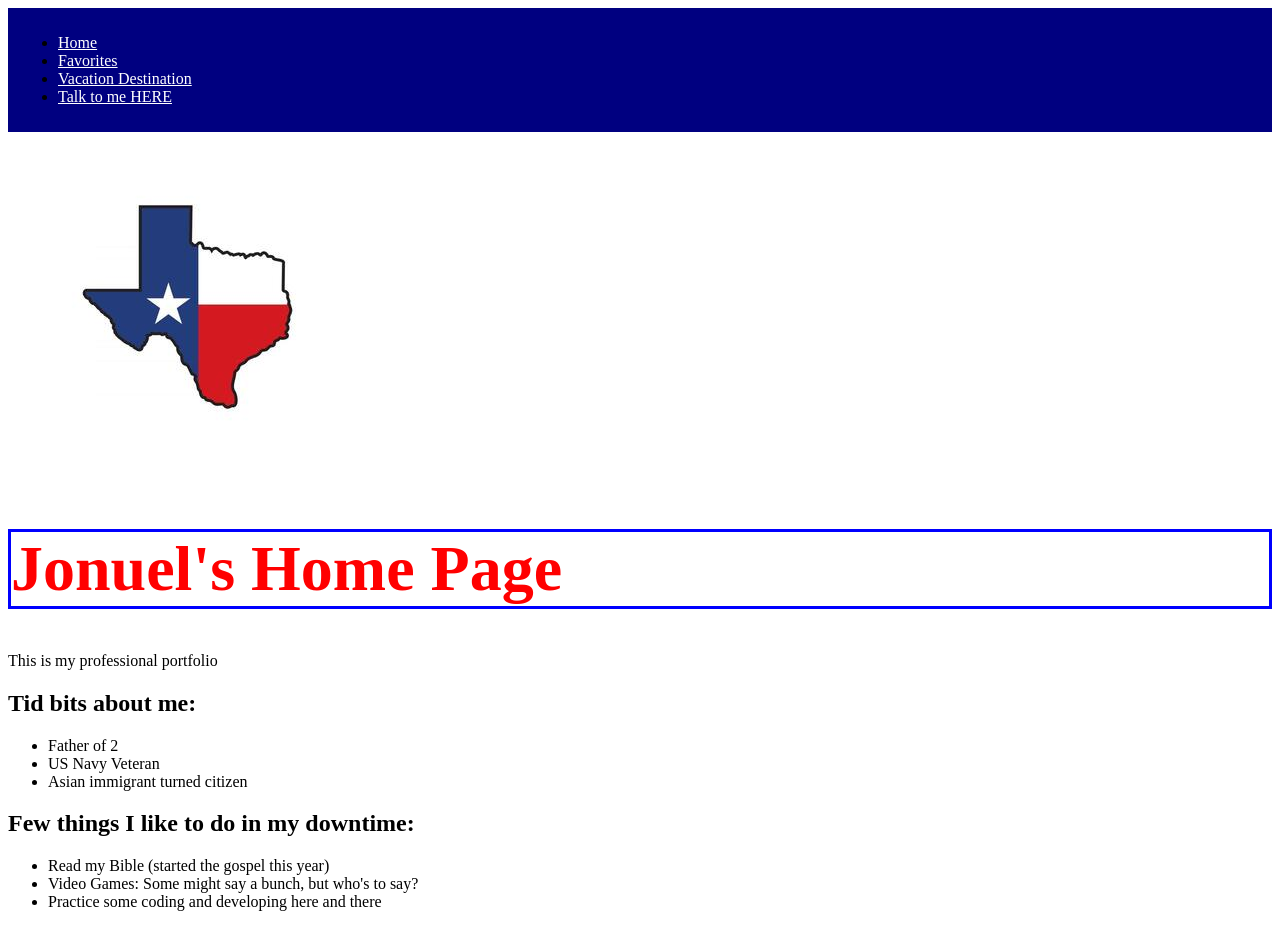
<file: index.html>
<!DOCTYPE html>
<html lang="en">
<head>
  <meta charset="UTF-8">
  <meta name="viewport" content="width=device-width, initial-scale=1.0">
  <link rel="stylesheet" href="styles.css?v=1">
  <title>Home</title>
</head>

<body>
  <header>
    <nav class="navbar">
      <ul class="nav links">
        <li><a href="index.html">Home</a></li>
        <li><a href="favorites.html">Favorites</a></li>
        <li><a href="vacation.html">Vacation Destination</a></li>
        <li><a href="contact.html">Talk to me HERE</a></li>
      </ul>
    </nav>
  </header>

  <main>
    <div class="container">
      <img src="assets/texaslogo.jpg" class="txlogo" alt="Lone Star">
    </div>

    <h1>Jonuel's Home Page</h1>
    <p>This is my professional portfolio</p>

    <h2>Tid bits about me:</h2>
    <ul>
      <li>Father of 2</li>
      <li>US Navy Veteran</li>
      <li>Asian immigrant turned citizen</li>
    </ul>

    <h2>Few things I like to do in my downtime:</h2>
    <ul>
      <li>Read my Bible (started the gospel this year)</li>
      <li>Video Games: Some might say a bunch, but who's to say?</li>
      <li>Practice some coding and developing here and there</li>
    </ul>
  </main>
</body>
</html>
</file>
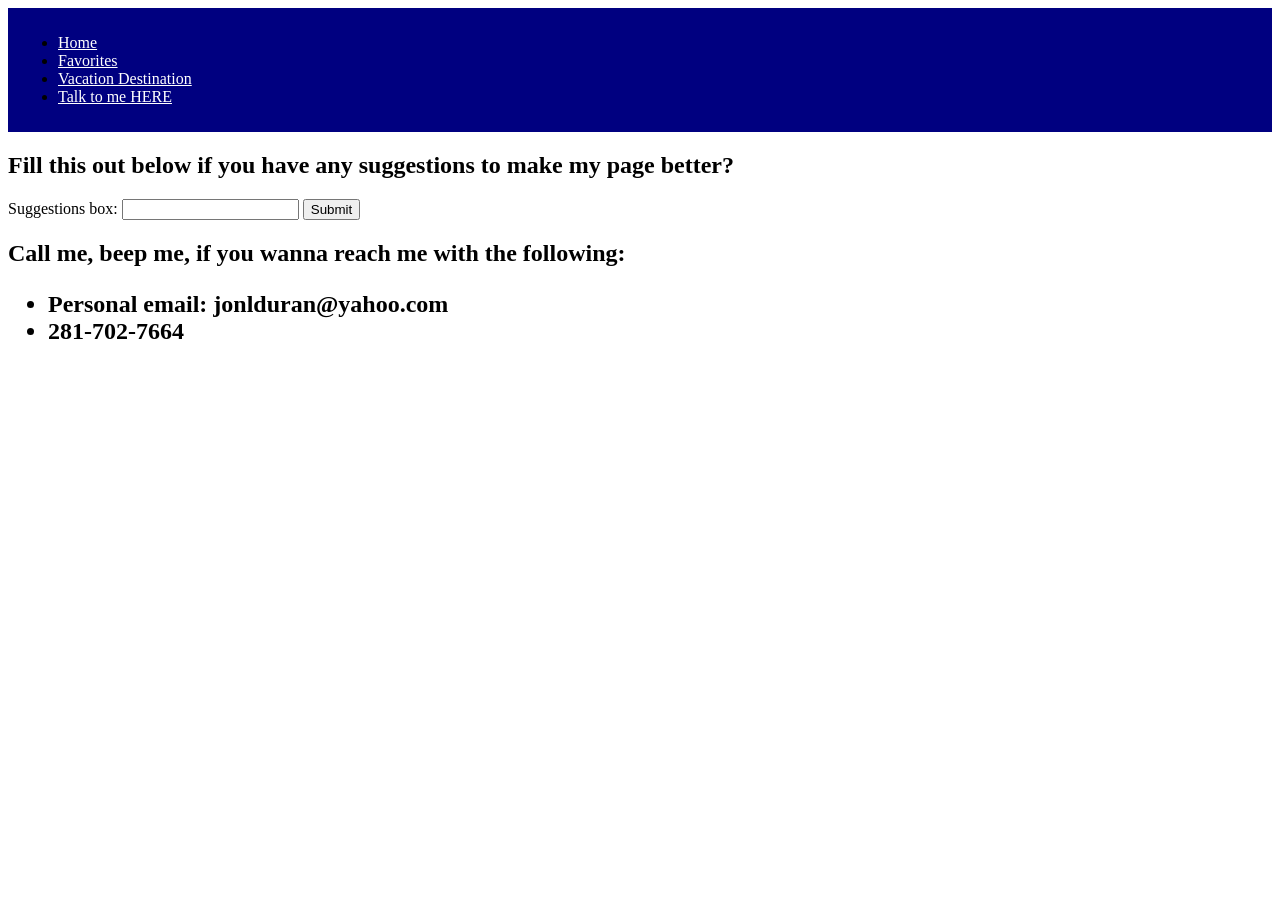
<file: contact.html>
<!DOCTYPE html>
<html lang="en">

<head>
    <meta charset="UTF-8">
    <meta name="viewport" content="width=device-width, initial-scale=1.0">
    <link rel="stylesheet" href="styles.css?v=1">
	<title>Talk to me HERE</title>
</head>

<body>
    <header>
	<nav class="navbar">
		<ul class="nav links">
			<li><a href="index.html">Home</a></li>
			<li><a href="favorites.html">Favorites</a></li>
			<li><a href="vacation.html">Vacation Destination</a></li>
			<li><a href="contact.html">Talk to me HERE</a></li>
		</ul>
    </header>

    <div>
        <h2>Fill this out below if you have any suggestions to make my page better?</h2>
        <form action="/submit-page.php" method="POST">
            <label for="suggestion">Suggestions box:</label>
            <input type="text" id="suggestion">
            <button type="submit">Submit</button>
        </form>
    </div>
    
    <div>
        <h2>Call me, beep me, if you wanna reach me with the following:
        <ul>
            <li>Personal email: jonlduran@yahoo.com</li>
            <li>281-702-7664</li>
        </ul>
    </h2>
    </div>
</body>

</html>
</file>
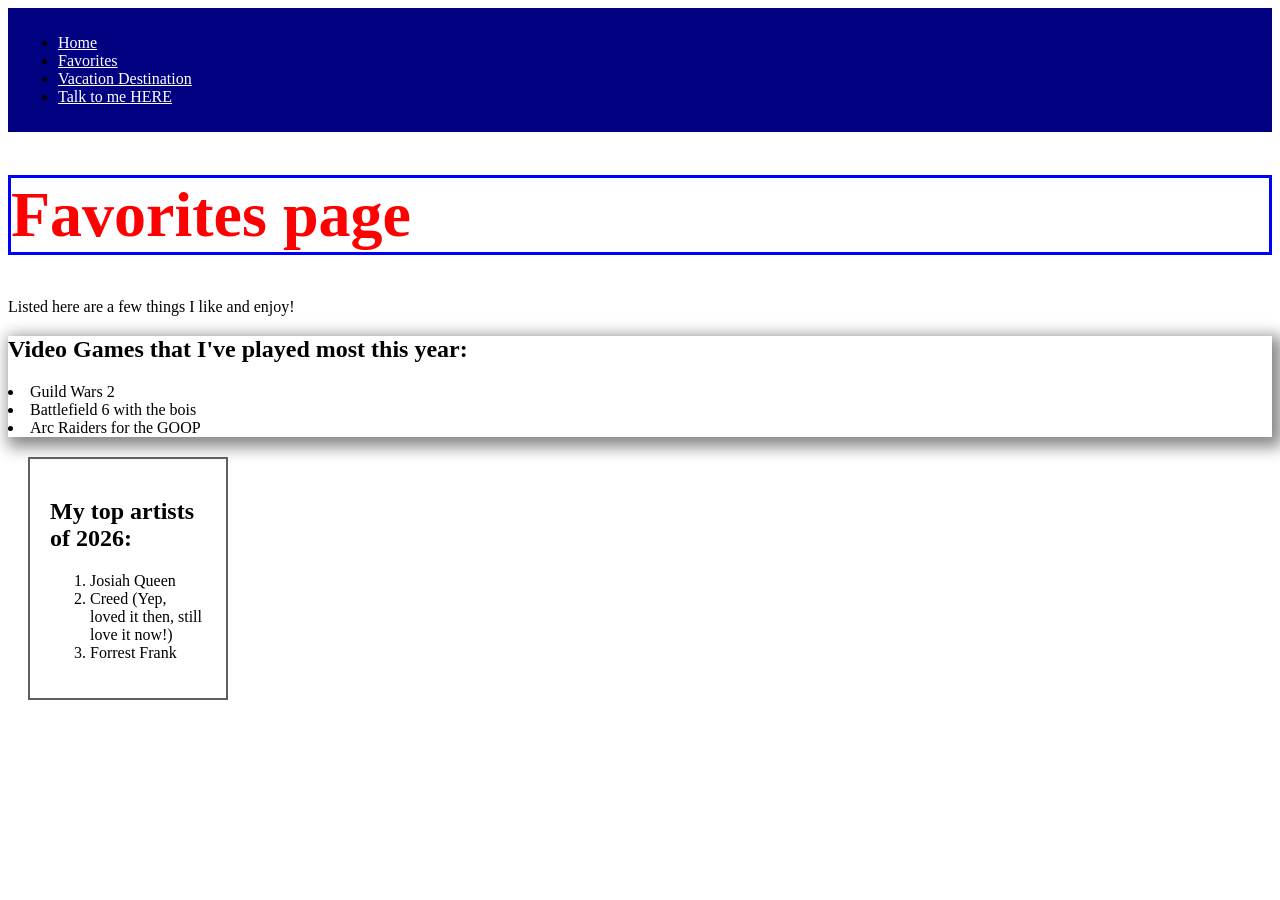
<file: favorites.html>
<!DOCTYPE html>
<html lang="en">

<head>
    <meta charset="UTF-8">
    <meta name="viewport" content="width=device-width, initial-scale=1.0">
    <link rel="stylesheet" href="styles.css?v=1">
	<title>Favorites</title>
</head>

<body>
    <header>
	<nav class="navbar">
		<ul class="nav links">
			<li><a href="index.html">Home</a></li>
			<li><a href="favorites.html">Favorites</a></li>
			<li><a href="vacation.html">Vacation Destination</a></li>
			<li><a href="contact.html">Talk to me HERE</a></li>
		</ul>
    </header>

    <h1>Favorites page</h1>
    <p>Listed here are a few things I like and enjoy!</p>
    
    <div class="gamelist">
        <h2>Video Games that I've played most this year:</h2>
        <lo>
            <li>Guild Wars 2</li>
            <li>Battlefield 6 with the bois</li>
            <li>Arc Raiders for the GOOP</li>
        </lo>
    </div>
    
    <div class="musiclist">
        <h2>My top artists of 2026:</h2>
        <ol>
            <li>Josiah Queen</li>
            <li>Creed (Yep, loved it then, still love it now!)</li>
            <li>Forrest Frank</li>
        </ol>
    </div>
    
</body>

</html>
</file>
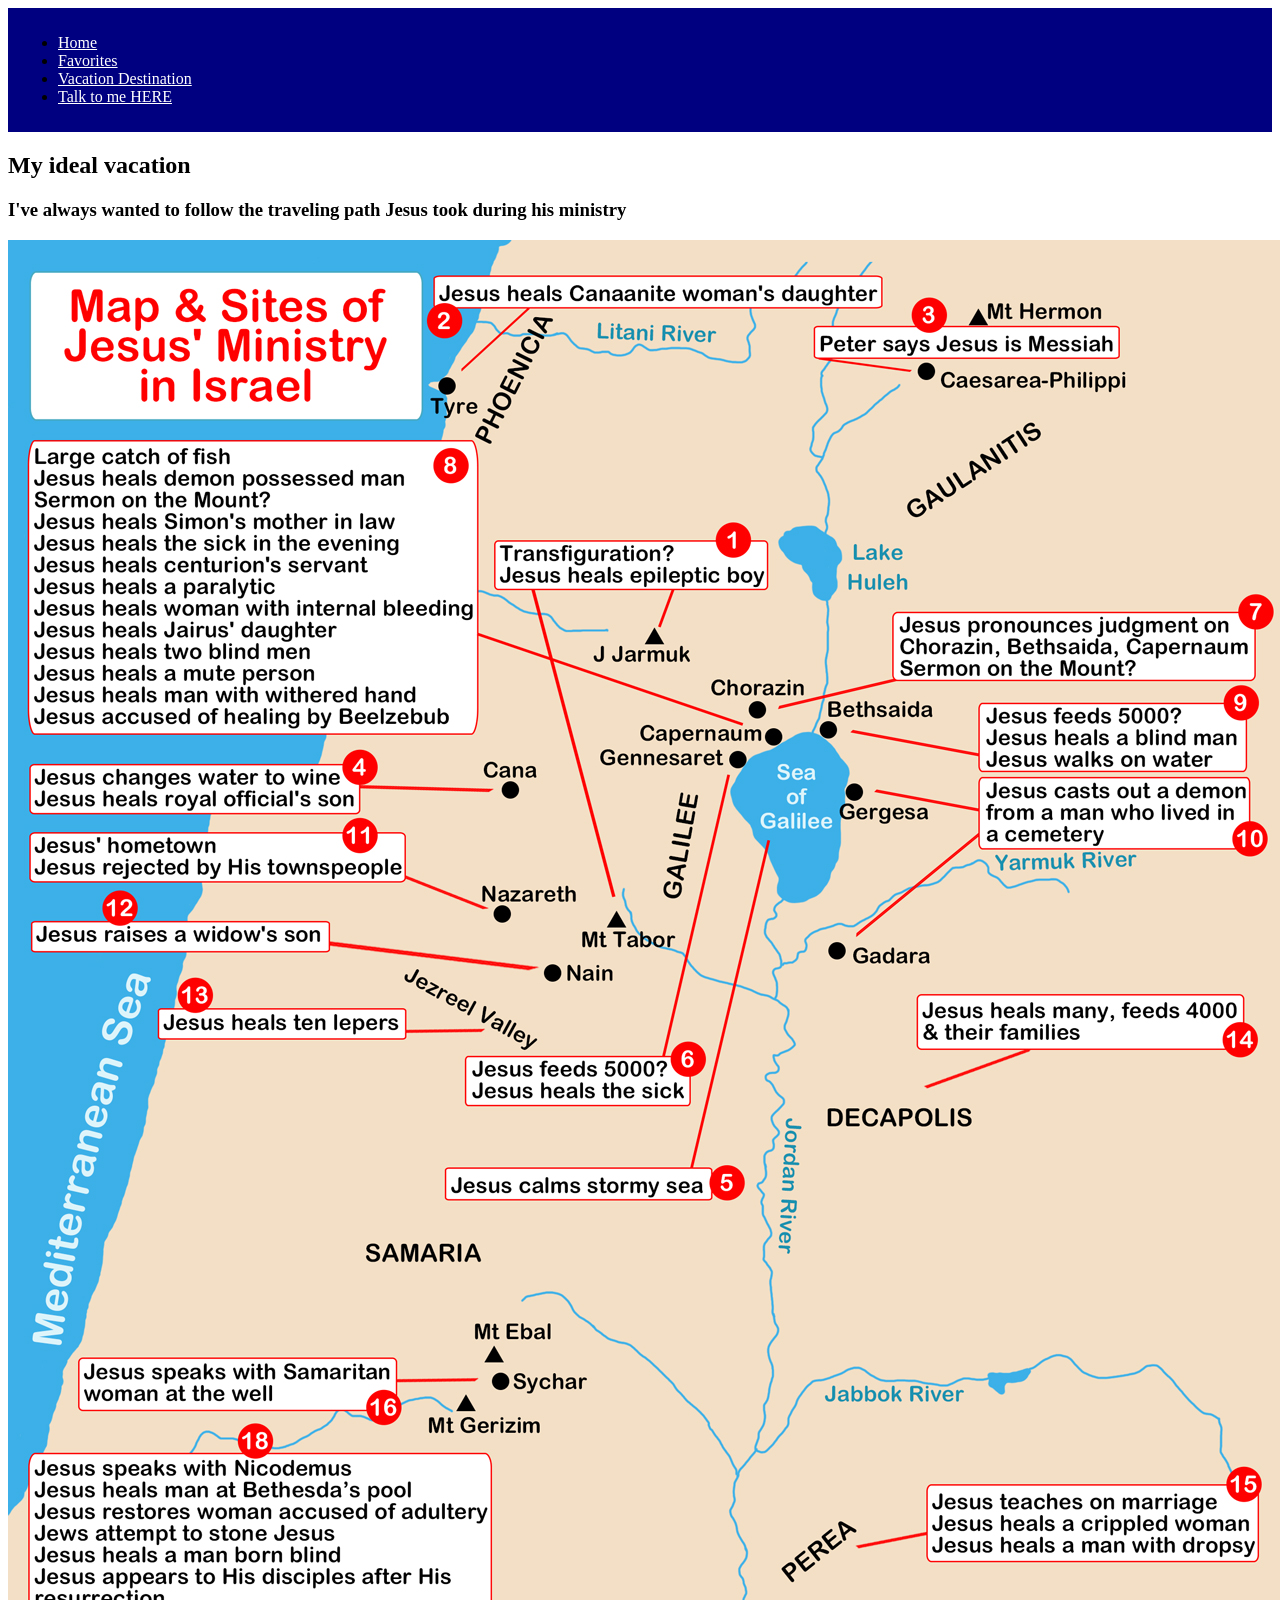
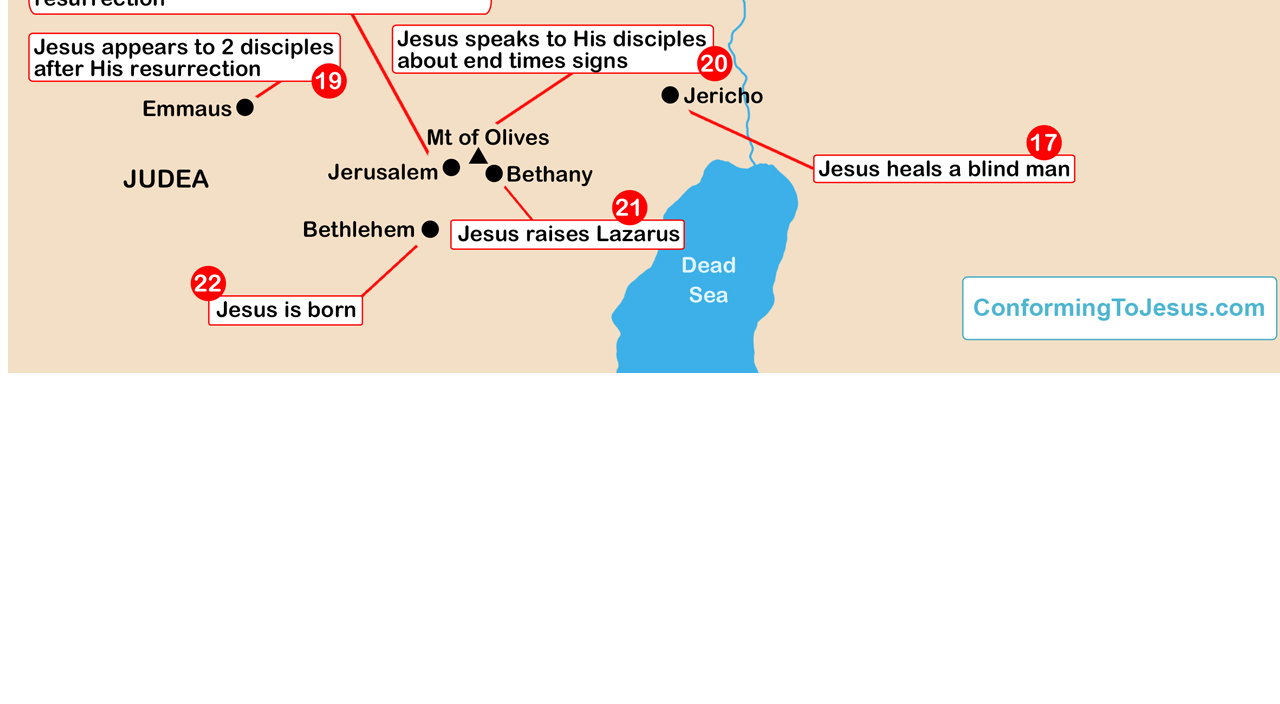
<file: vacation.html>
<!DOCTYPE html>
<html lang="en">

<head>
    <meta charset="UTF-8">
    <meta name="viewport" content="width=device-width, initial-scale=1.0">
    <link rel="stylesheet" href="styles.css?v=1">
	<title>Vacation Destination</title>
</head>

<body>
    <header>
	<nav class="navbar">
		<ul class="nav links">
			<li><a href="index.html">Home</a></li>
			<li><a href="favorites.html">Favorites</a></li>
			<li><a href="vacation.html">Vacation Destination</a></li>
			<li><a href="contact.html">Talk to me HERE</a></li>
		</ul>
    </header>

    <div>
        <h2>My ideal vacation</h2>
        <h3>I've always wanted to follow the traveling path Jesus took during his ministry</h3>
        <img src="assets/Jesus-Ministry-Map.jpg" alt="Map & Sites of Jesus' Ministry in Israel. Early Church History. 9/5/2018. https://earlychurchhistory.org/communication/how-many-places-did-jesus-visit/ Accessed: 3/30/2026.">
        <iframe width="560" height="315" src="https://www.youtube.com/embed/OUD6mi6gjDk?si=RXFIuV26bo8G7yLi" title="YouTube video player" frameborder="0" allow="accelerometer; autoplay; clipboard-write; encrypted-media; gyroscope; picture-in-picture; web-share" referrerpolicy="strict-origin-when-cross-origin" allowfullscreen></iframe>
    </div>
</body>

</html>
</file>
<file: styles.css>
body {
		background-color: white;
}

html {
	font-size: 16px;
}

h1 {
	color: Red;
	font-size: 64px;
	border: 3px solid blue;
}

p {
	font-size: 1rem;
}

.musiclist {
	width: 200px;
	padding: 20px;
	border: 2px solid #5D6063;
	margin: 20px;
	box-sizing: border-box;
}

.gamelist {
	box-shadow: 5px 5px 15px 5px #888888;
}

.txtlogo {
	position: absolute;
	top: 0;
	left: 0;
}

.navbar {
	background: navy;
	padding: 10px
}

.navbar a {
	color: white;
}

.navbar a:hover {
	text-decoration: underline;
}
</file>
